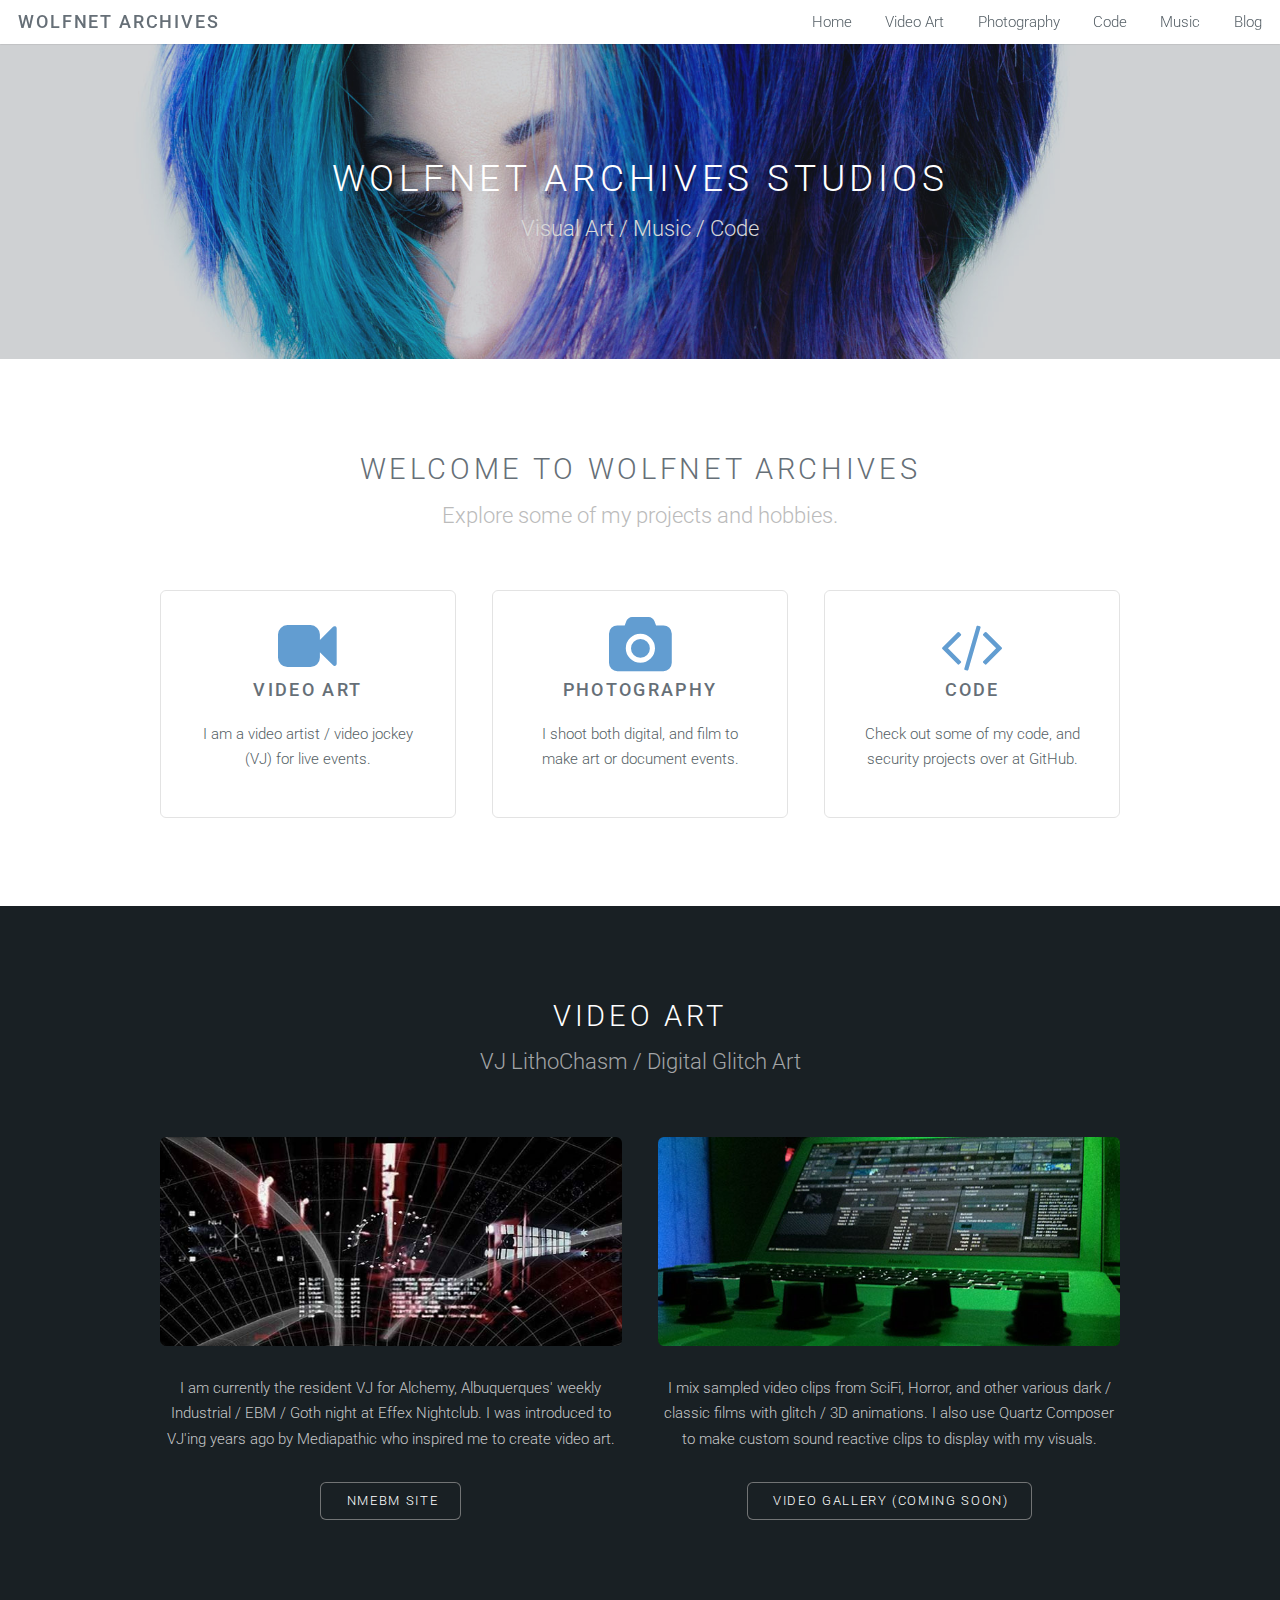
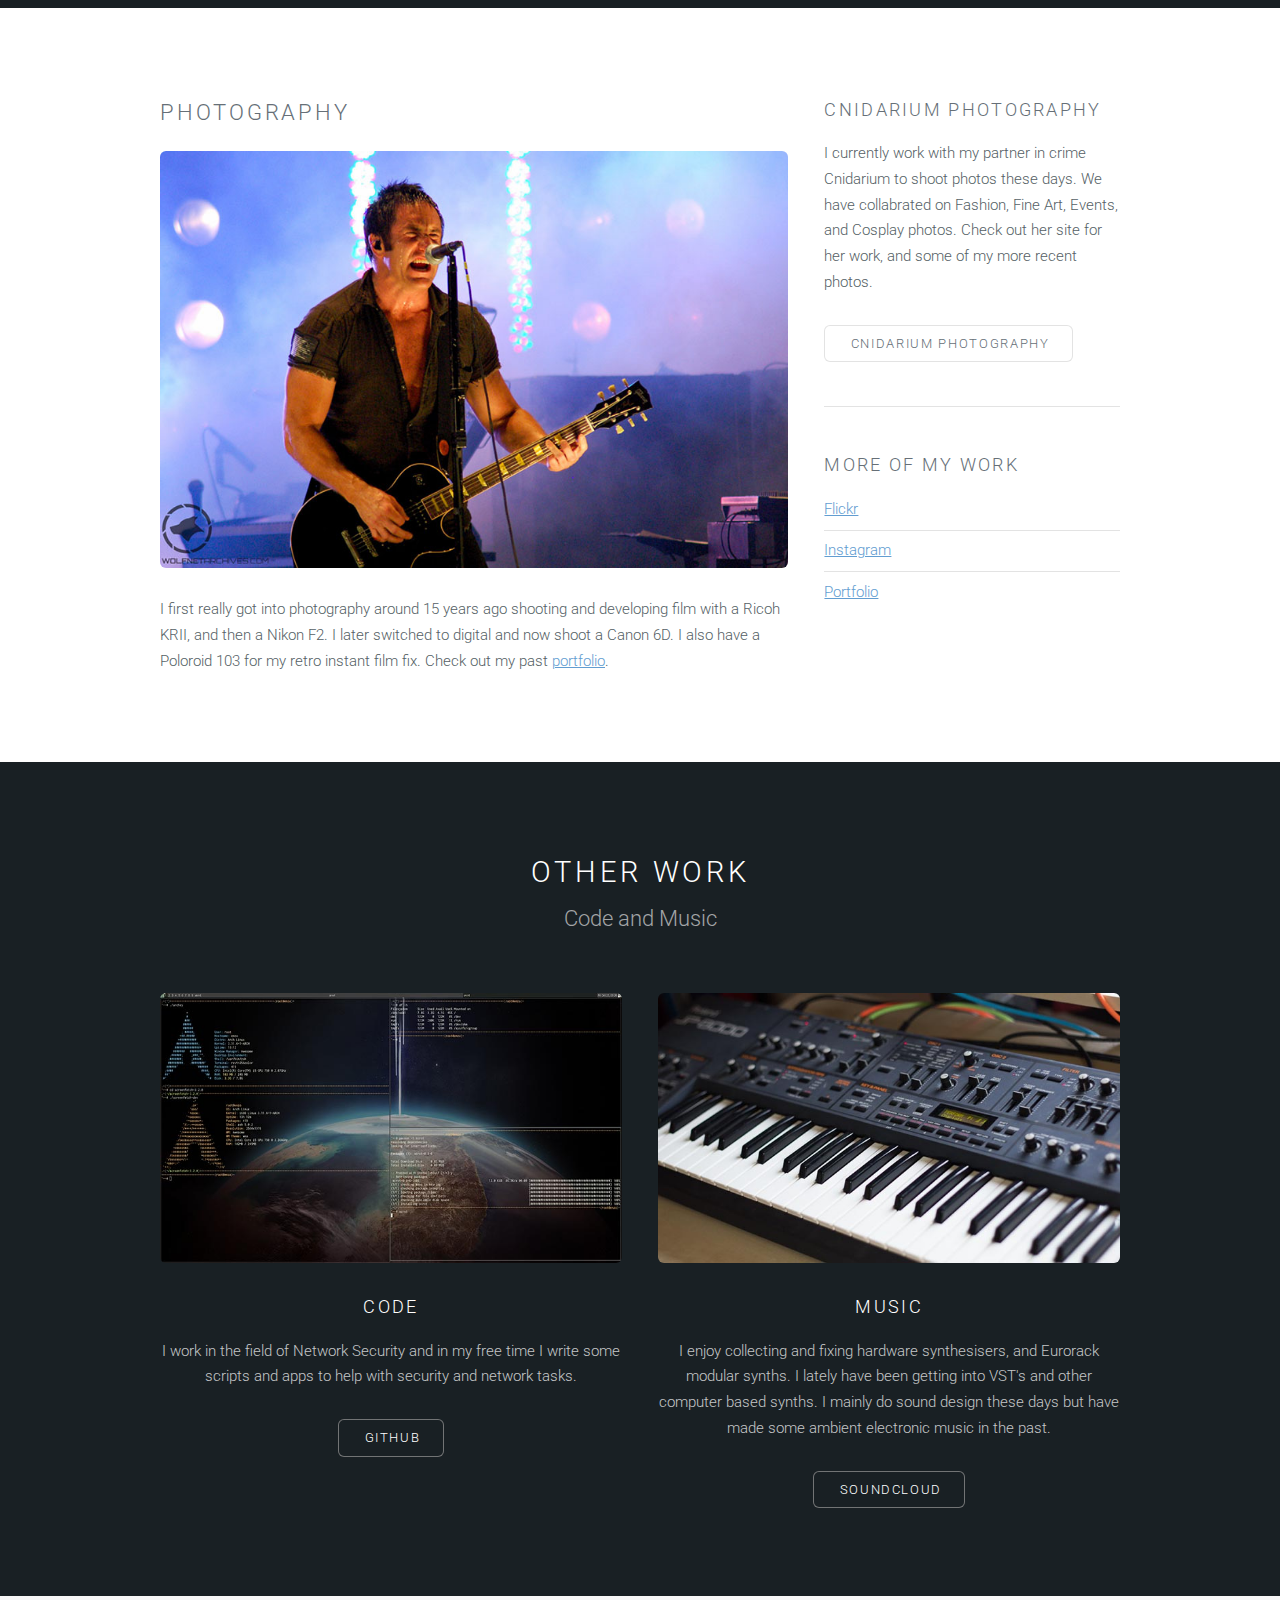
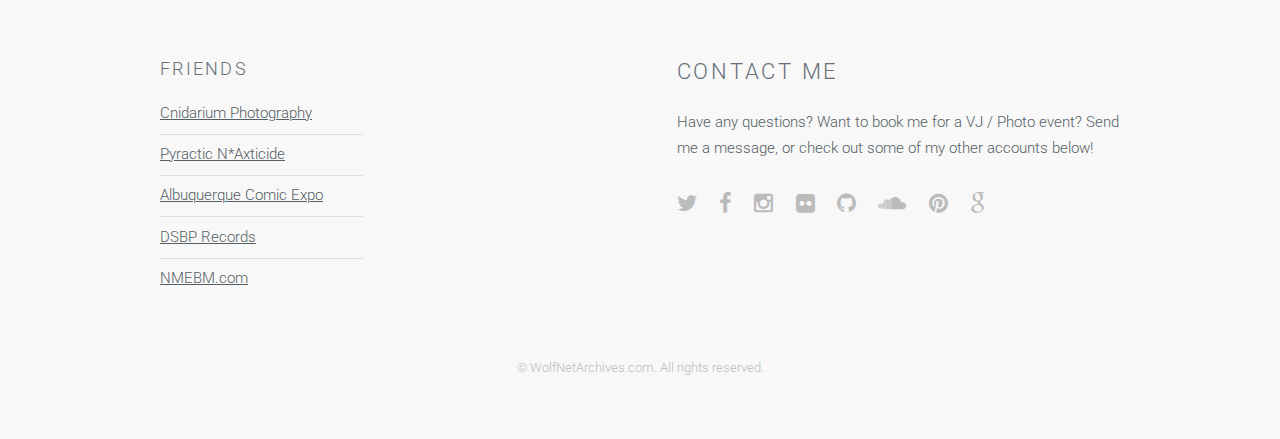
<file: index.html>
<!DOCTYPE HTML>
<html>
	<head>
		<title>WolfNet Archives Studios</title>
		<meta http-equiv="content-type" content="text/html; charset=utf-8" />
		<meta name="description" content="photography" />
		<meta name="keywords" content="photography" />
		<!--[if lte IE 8]><script src="js/html5shiv.js"></script><![endif]-->
		<script src="js/jquery.min.js"></script>
		<script src="js/skel.min.js"></script>
		<script src="js/skel-layers.min.js"></script>
		<script src="js/init.js"></script>
		<noscript>
			<link rel="stylesheet" href="css/skel.css" />
			<link rel="stylesheet" href="css/style.css" />
			<link rel="stylesheet" href="css/style-xlarge.css" />
		</noscript>
	</head>
	<body id="top">

		<!-- Header -->
			<header id="header" class="skel-layers-fixed">
				<h1><a href="#">WolfNet Archives</a></h1>
				<nav id="nav">
					<ul>
						<li><a href="#">Home</a></li>
						<li><a href="#two">Video Art</a></li>
						<li><a href="#three">Photography</a></li>
						<li><a href="#four">Code</a></li>
                        <li><a href="#four">Music</a></li>
						<li><a href="http://wolfnetarchives.blogspot.com/">Blog</a></li>
					</ul>
				</nav>
			</header>

		<!-- Banner -->
			<section id="banner">
				<div class="inner">
					<h2>WolfNet Archives Studios</h2>
					<p>Visual Art / Music / Code</p>
				</div>
			</section>

		<!-- One -->
			<section id="one" class="wrapper style1">
				<header class="major">
					<h2>WELCOME TO WOLFNET ARCHIVES</h2>
					<p>Explore some of my projects and hobbies.</p>
				</header>
				<div class="container">
					<div class="row">
						<div class="4u">
							<section class="special box">
								<a href="#two" class="icon fa-video-camera fa-4x"></a>
								<h3><b>Video Art</b></h3>
								<p>I am a video artist / video jockey (VJ) for live events.</p>
							</section>
						</div>
						<div class="4u">
							<section class="special box">
                                <a href="#three" class="icon fa-camera fa-4x"></a>
								<h3><b>Photography</b></h3>
								<p>I shoot both digital, and film to make art or document events.</p>
							</section>
						</div>
						<div class="4u">
							<section class="special box">
                                <a href="#four" class="icon fa-code fa-4x"></a>
								<h3><b>Code</b></h3>
								<p>Check out some of my code, and security projects over at GitHub.</p>
							</section>
						</div>
					</div>
				</div>
			</section>
			
		<!-- Two -->
			<section id="two" class="wrapper style2">
				<header class="major">
					<h2>Video Art</h2>
					<p>VJ LithoChasm / Digital Glitch Art</p>
				</header>
				<div class="container">
					<div class="row">
						<div class="6u">
							<section class="special">
								<a href="#" class="image fit"><img src="images/pic01.jpg" alt="" /></a>
								
								<p>I am currently the resident VJ for Alchemy, Albuquerques' weekly Industrial / EBM / Goth night at Effex Nightclub. I was introduced to VJ'ing years ago by Mediapathic who inspired me to create video art.</p>
								<ul class="actions">
									<li><a href="http://www.nmebm.com" class="button alt">NMEBM Site</a></li>
								</ul>
							</section>
						</div>
						<div class="6u">
							<section class="special">
								<a href="#" class="image fit"><img src="images/pic02.jpg" alt="" /></a>
								
								<p>I mix sampled video clips from SciFi, Horror, and other various dark / classic films with glitch / 3D animations. I also use Quartz Composer to make custom sound reactive clips to display with my visuals.</p>
								<ul class="actions">
									<li><a href="http://www.youtube.com" class="button alt">Video Gallery (coming soon)</a></li>
								</ul>
							</section>
						</div>
					</div>
				</div>
			</section>

		<!-- Three -->
			<section id="three" class="wrapper style1">
				<div class="container">
					<div class="row">
						<div class="8u">
							<section>
								<h2>Photography</h2>
								<a href="#" class="image fit"><img src="images/pic03.jpg" alt="" /></a>
								<p>I first really got into photography around 15 years ago shooting and developing film with a Ricoh KRII, and then a Nikon F2. I later switched to digital and now shoot a Canon 6D. I also have a Poloroid 103 for my retro instant film fix. Check out my past <a href="photo.html">portfolio</a>.</p>
							</section>
						</div>
						<div class="4u">
							<section>
								<h3>Cnidarium Photography</h3>
								<p>I currently work with my partner in crime Cnidarium to shoot photos these days. We have collabrated on Fashion, Fine Art, Events, and Cosplay photos. Check out her site for her work, and some of my more recent photos.</p>
								<ul class="actions">
									<li><a href="http://www.cnidarium.com" class="button alt">Cnidarium Photography</a></li>
								</ul>
							</section>
							<hr />
							<section>
								<h3>More of my work</h3>
								<ul class="alt">
									<li><a href="https://www.flickr.com/photos/lithochasm">Flickr</a></li>
									<li><a href="http://instagram.com/lithochasm/">Instagram</a></li>
                                    <li><a href="photo.html">Portfolio</a></li>
								</ul>
							</section>
						</div>
					</div>
				</div>
			</section>			
			
        		<!-- Four -->
			<section id="four" class="wrapper style2">
				<header class="major">
					<h2>Other Work</h2>
					<p>Code and Music</p>
				</header>
				<div class="container">
					<div class="row">
						<div class="6u">
							<section class="special">
								<a href="#" class="image fit"><img src="images/desk.jpg" alt="" /></a>
								<h3>Code</h3>
								<p>I work in the field of Network Security and in my free time I write some scripts and apps to help with security and network tasks.</p>
								<ul class="actions">
									<li><a href="https://github.com/lithochasm" class="button alt">Github</a></li>
								</ul>
							</section>
						</div>
						<div class="6u">
							<section class="special">
								<a href="#" class="image fit"><img src="images/studio.jpg" alt="" /></a>
								<h3>Music</h3>
								<p>I enjoy collecting and fixing hardware synthesisers, and Eurorack modular synths. I lately have been getting into VST's and other computer based synths. I mainly do sound design these days but have made some ambient electronic music in the past.</p>
								<ul class="actions">
									<li><a href="https://soundcloud.com/lithochasm" class="button alt">Soundcloud</a></li>
								</ul>
							</section>
						</div>
					</div>
				</div>
			</section>
        
		<!-- Footer -->
			<footer id="footer">
				<div class="container">
					<div class="row double">
						<div class="6u">
							<div class="row collapse-at-2">
								<div class="6u">
									<h3>Friends</h3>
									<ul class="alt">
										<li><a href="http://www.cnidarium.com">Cnidarium Photography</a></li>
										<li><a href="http://www.n-axtiweb.net/">Pyractic N*Axticide</a></li>
										<li><a href="https://www.facebook.com/abqcomicexpo">Albuquerque Comic Expo</a></li>
										<li><a href="http://dsbp.cx">DSBP Records</a></li>
                                        <li><a href="http://www.nmebm.com">NMEBM.com</a></li>
									</ul>
								</div>
								
							</div>
						</div>
						<div class="6u">
							<h2>Contact Me</h2>
							<p>Have any questions? Want to book me for a VJ / Photo event? Send me a message, or check out some of my other accounts below!</p>
							<ul class="icons">
								<li><a href="https://twitter.com/LithoChasm" class="icon fa-twitter"><span class="label">Twitter</span></a></li>
								<li><a href="https://www.facebook.com/WolfNetArchives" class="icon fa-facebook"><span class="label">Facebook</span></a></li>
								<li><a href="http://instagram.com/lithochasm/" class="icon fa-instagram"><span class="label">Instagram</span></a></li>
                                <li><a href="https://www.flickr.com/photos/lithochasm" class="icon fa-flickr"><span class="label">Flickr</span></a></li>
								<li><a href="https://github.com/lithochasm" class="icon fa-github"><span class="label">Github</span></a></li>
                                <li><a href="https://soundcloud.com/lithochasm" class="icon fa-soundcloud"><span class="label">SoundCloud</span></a></li>
								<li><a href="http://www.pinterest.com/wolfnetarchives/" class="icon fa-pinterest"><span class="label">Pinterest</span></a></li>
                                <li><a href="http://wolfnetarchives.blogspot.com/" class="icon fa-google"><span class="label">Blogger</span></a></li>
                        
							</ul>
						</div>
					</div>
					<ul class="copyright">
						<li>&copy; WolfNetArchives.com. All rights reserved.</li>
					</ul>
				</div>
			</footer>

	</body>
</html>
<!--
	Ion by TEMPLATED
	templated.co @templatedco
	Released for free under the Creative Commons Attribution 3.0 license (templated.co/license)
-->
</file>
<file: css/style-xlarge.css>
/*
	Ion by TEMPLATED
	templated.co @templatedco
	Released for free under the Creative Commons Attribution 3.0 license (templated.co/license)
*/

/* Basic */

	body, input, select, textarea {
		font-size: 12pt;
	}

/* Banner */

	#banner {
		padding: 9em 0;
	}
</file>
<file: css/skel.css>
/* Resets (http://meyerweb.com/eric/tools/css/reset/ | v2.0 | 20110126 | License: none (public domain)) */

	html,body,div,span,applet,object,iframe,h1,h2,h3,h4,h5,h6,p,blockquote,pre,a,abbr,acronym,address,big,cite,code,del,dfn,em,img,ins,kbd,q,s,samp,small,strike,strong,sub,sup,tt,var,b,u,i,center,dl,dt,dd,ol,ul,li,fieldset,form,label,legend,table,caption,tbody,tfoot,thead,tr,th,td,article,aside,canvas,details,embed,figure,figcaption,footer,header,hgroup,menu,nav,output,ruby,section,summary,time,mark,audio,video{margin:0;padding:0;border:0;font-size:100%;font:inherit;vertical-align:baseline;}article,aside,details,figcaption,figure,footer,header,hgroup,menu,nav,section{display:block;}body{line-height:1;}ol,ul{list-style:none;}blockquote,q{quotes:none;}blockquote:before,blockquote:after,q:before,q:after{content:'';content:none;}table{border-collapse:collapse;border-spacing:0;}body{-webkit-text-size-adjust:none}

/* Box Model */

	*, *:before, *:after {
		-moz-box-sizing: border-box;
		-webkit-box-sizing: border-box;
		box-sizing: border-box;
	}

/* Container */

	body {
		/* min-width: (containers) */
		min-width: 1200px;
	}

	.container {
		margin-left: auto;
		margin-right: auto;
		
		/* width: (containers) */
		width: 1200px;
	}

	/* Modifiers */
	
		.container.small {
			/* width: (containers) * 0.75; */
			width: 900px;
		}

		.container.big {
			width: 100%;

			/* max-width: (containers) * 1.25; */
			max-width: 1500px;

			/* min-width: (containers); */
			min-width: 1200px;
		}

/* Grid */

	.\31 2u { width: 100% }
	.\31 1u { width: 91.6666666667% }
	.\31 0u { width: 83.3333333333% }
	.\39 u { width: 75% }
	.\38 u { width: 66.6666666667% }
	.\37 u { width: 58.3333333333% }
	.\36 u { width: 50% }
	.\35 u { width: 41.6666666667% }
	.\34 u { width: 33.3333333333% }
	.\33 u { width: 25% }
	.\32 u { width: 16.6666666667% }
	.\31 u { width: 8.3333333333% }
	.\-11u { margin-left: 91.6666666667% }
	.\-10u { margin-left: 83.3333333333% }
	.\-9u { margin-left: 75% }
	.\-8u { margin-left: 66.6666666667% }
	.\-7u { margin-left: 58.3333333333% }
	.\-6u { margin-left: 50% }
	.\-5u { margin-left: 41.6666666667% }
	.\-4u { margin-left: 33.3333333333% }
	.\-3u { margin-left: 25% }
	.\-2u { margin-left: 16.6666666667% }
	.\-1u { margin-left: 8.3333333333% }

	/* Rows */

		.row > * {
			float: left;
		}

		.row:after {
			content: '';
			display: block;
			clear: both;
			height: 0;
		}

		.row:first-child > * {
			padding-top: 0 !important;
		}

		.row.uniform > * > :first-child {
			margin-top: 0;
		}

		.row.uniform > * > :last-child {
			margin-bottom: 0;
		}

		/* Normal */

			.row > * {
				/* padding-left: (gutters.vertical) */
				padding-left: 4em;
			}

			.row + .row > * {
				/* padding: (gutters.horizontal) 0 0 (gutters.vertical) */
				padding: 0 0 0 4em;
			}

			.row {
				/* margin-left: -(gutters.vertical) */
				margin-left: -4em;
			}

			.row + .row.uniform > * {
				/* padding: (gutters.vertical) 0 0 (gutters.vertical) */
				padding: 4em 0 0 4em;
			}

		/* Flush */

			.row.flush > * {
				padding-left: 0;
			}

			.row + .row.flush > * {
				padding: 0;
			}

			.row.flush {
				margin-left: 0;
			}

			.row + .row.uniform.flush > * {
				padding: 0;
			}

		/* Quarter */

			.row.quarter > * {
				/* padding-left: (gutters.vertical * 0.25) */
				padding-left: 1em;
			}

			.row + .row.quarter > * {
				/* padding: (gutters.horizontal * 0.25) 0 0 (gutters.vertical * 0.25) */
				padding: 0 0 0 1em;
			}

			.row.quarter {
				/* margin-left: -(gutters.vertical * 0.25) */
				margin-left: -1em;
			}

			.row + .row.uniform.quarter > * {
				/* padding: (gutters.vertical * 0.25) 0 0 (gutters.vertical * 0.25) */
				padding: 1em 0 0 1em;
			}

		/* Half */

			.row.half > * {
				/* padding-left: (gutters.vertical * 0.5) */
				padding-left: 2em;
			}

			.row + .row.half > * {
				/* padding: (gutters.horizontal * 0.5) 0 0 (gutters.vertical * 0.5) */
				padding: 0 0 0 2em;
			}

			.row.half {
				/* margin-left: -(gutters.vertical * 0.5) */
				margin-left: -2em;
			}

			.row + .row.uniform.half > * {
				/* padding: (gutters.vertical * 0.5) 0 0 (gutters.vertical * 0.5) */
				padding: 2em 0 0 2em;
			}

		/* One and (a) Half */

			.row.oneandhalf > * {
				/* padding-left: (gutters.vertical * 1.5) */
				padding-left: 6em;
			}

			.row + .row.oneandhalf > * {
				/* padding: (gutters.horizontal * 1.5) 0 0 (gutters.vertical * 1.5) */
				padding: 0 0 0 6em;
			}

			.row.oneandhalf {
				/* margin-left: -(gutters.vertical * 1.5) */
				margin-left: -6em;
			}

			.row + .row.uniform.oneandhalf > * {
				/* padding: (gutters.vertical * 1.5) 0 0 (gutters.vertical * 1.5) */
				padding: 6em 0 0 6em;
			}

		/* Double */

			.row.double > * {
				/* padding-left: (gutters.vertical * 2) */
				padding-left: 8em;
			}

			.row + .row.double > * {
				/* padding: (gutters.horizontal * 2) 0 0 (gutters.vertical * 2) */
				padding: 0 0 0 8em;
			}

			.row.double {
				/* margin-left: -(gutters.vertical * 2) */
				margin-left: -8em;
			}

			.row + .row.uniform.double > * {
				/* padding: (gutters.vertical * 2) 0 0 (gutters.vertical * 2) */
				padding: 8em 0 0 8em;
			}
</file>
<file: css/style.css>
@charset "UTF-8";
@import url(font-awesome.min.css);
@import url("http://fonts.googleapis.com/css?family=Roboto:500,300");

/*
	Ion by TEMPLATED
	templated.co @templatedco
	Released for free under the Creative Commons Attribution 3.0 license (templated.co/license)
*/

/* Basic */

	body {
		background: #fff;
	}

	body, input, select, textarea {
		color: #555f66;
		font-family: "Roboto", Helvetica, sans-serif;
		font-size: 14pt;
		font-weight: 300;
		line-height: 1.75em;
	}

	a {
		color: #629DD1;
		text-decoration: underline;
	}

		a:hover {
			text-decoration: none;
		}

	strong, b {
		color: #666f77;
		font-weight: 500;
	}

	em, i {
		font-style: italic;
	}

	p {
		margin: 0 0 2em 0;
	}

	h1, h2, h3, h4, h5, h6 {
		color: #666f77;
		font-weight: 300;
		line-height: 1em;
		margin: 0 0 1em 0;
		text-transform: uppercase;
		letter-spacing: 0.125em;
	}

		h1 a, h2 a, h3 a, h4 a, h5 a, h6 a {
			color: inherit;
			text-decoration: none;
		}

	h2 {
		font-size: 1.5em;
		line-height: 1.5em;
	}

	h3 {
		font-size: 1.25em;
		line-height: 1.5em;
	}

	h4 {
		font-size: 1em;
		line-height: 1.5em;
	}

	h5 {
		font-size: 0.9em;
		line-height: 1.5em;
	}

	h6 {
		font-size: 0.7em;
		line-height: 1.5em;
	}

	sub {
		font-size: 0.8em;
		position: relative;
		top: 0.5em;
	}

	sup {
		font-size: 0.8em;
		position: relative;
		top: -0.5em;
	}

	hr {
		border: 0;
		border-bottom: solid 1px rgba(144, 144, 144, 0.25);
		margin: 3em 0;
	}

		hr.major {
			margin: 2em 0 5em 0;
		}

	blockquote {
		border-left: solid 4px rgba(144, 144, 144, 0.25);
		font-style: italic;
		margin: 0 0 2em 0;
		padding: 0.5em 0 0.5em 2em;
	}

	code {
		background: rgba(144, 144, 144, 0.075);
		border-radius: 6px;
		border: solid 1px rgba(144, 144, 144, 0.25);
		font-family: "Courier New", monospace;
		font-size: 0.9em;
		margin: 0 0.25em;
		padding: 0.25em 0.65em;
	}

	pre {
		-webkit-overflow-scrolling: touch;
		font-family: "Courier New", monospace;
		font-size: 0.9em;
		margin: 0 0 2em 0;
		overflow-x: auto;
	}

		pre code {
			display: block;
			line-height: 1.75em;
			padding: 1em 1.5em;
		}

	.align-left {
		text-align: left;
	}

	.align-center {
		text-align: center;
	}

	.align-right {
		text-align: right;
	}

/* Section/Article */

	section.special, article.special {
		text-align: center;
	}

	header p {
		color: #bbb;
		position: relative;
		margin: 0 0 1.5em 0;
	}

	header h2 + p {
		font-size: 1.25em;
		margin-top: -1em;
		line-height: 1.5em;
	}

	header h3 + p {
		font-size: 1.1em;
		margin-top: -0.85em;
		line-height: 1.5em;
	}

	header h4 + p,
	header h5 + p,
	header h6 + p {
		font-size: 0.9em;
		margin-top: -0.75em;
		line-height: 1.5em;
	}

	header.major {
		text-align: center;
		margin: 0 0 4em 0;
	}

		header.major h2 {
			font-size: 2em;
		}

		header.major h2 + p {
			font-size: 1.5em;
			margin: -1em 0 2em 0;
		}

/* Form */

	form {
		margin: 0 0 2em 0;
	}

	label {
		color: #666f77;
		display: block;
		font-size: 0.9em;
		font-weight: 500;
		margin: 0 0 1em 0;
	}

	input[type="text"],
	input[type="password"],
	input[type="email"],
	select,
	textarea {
		-moz-appearance: none;
		-webkit-appearance: none;
		-o-appearance: none;
		-ms-appearance: none;
		appearance: none;
		background: rgba(144, 144, 144, 0.075);
		border-radius: 6px;
		border: none;
		border: solid 1px rgba(144, 144, 144, 0.25);
		color: inherit;
		display: block;
		outline: 0;
		padding: 0 1em;
		text-decoration: none;
		width: 100%;
	}

		input[type="text"]:invalid,
		input[type="password"]:invalid,
		input[type="email"]:invalid,
		select:invalid,
		textarea:invalid {
			box-shadow: none;
		}

		input[type="text"]:focus,
		input[type="password"]:focus,
		input[type="email"]:focus,
		select:focus,
		textarea:focus {
			border-color: #629DD1;
			box-shadow: 0 0 0 1px #629DD1;
		}

	.select-wrapper {
		text-decoration: none;
		display: block;
		position: relative;
	}

		.select-wrapper:before {
			content: "";
			-moz-osx-font-smoothing: grayscale;
			-webkit-font-smoothing: antialiased;
			font-family: FontAwesome;
			font-style: normal;
			font-weight: normal;
			text-transform: none !important;
		}

		.select-wrapper:before {
			color: rgba(144, 144, 144, 0.25);
			display: block;
			height: 2.75em;
			line-height: 2.75em;
			pointer-events: none;
			position: absolute;
			right: 0;
			text-align: center;
			top: 0;
			width: 2.75em;
		}

		.select-wrapper select::-ms-expand {
			display: none;
		}

	input[type="text"],
	input[type="password"],
	input[type="email"],
	select {
		height: 2.75em;
	}

	textarea {
		padding: 0.75em 1em;
	}

	input[type="checkbox"],
	input[type="radio"] {
		-moz-appearance: none;
		-webkit-appearance: none;
		-o-appearance: none;
		-ms-appearance: none;
		appearance: none;
		display: block;
		float: left;
		margin-right: -2em;
		opacity: 0;
		width: 1em;
		z-index: -1;
	}

		input[type="checkbox"] + label,
		input[type="radio"] + label {
			text-decoration: none;
			color: #555f66;
			cursor: pointer;
			display: inline-block;
			font-size: 1em;
			font-weight: 300;
			padding-left: 2.4em;
			padding-right: 0.75em;
			position: relative;
		}

			input[type="checkbox"] + label:before,
			input[type="radio"] + label:before {
				-moz-osx-font-smoothing: grayscale;
				-webkit-font-smoothing: antialiased;
				font-family: FontAwesome;
				font-style: normal;
				font-weight: normal;
				text-transform: none !important;
			}

			input[type="checkbox"] + label:before,
			input[type="radio"] + label:before {
				background: rgba(144, 144, 144, 0.075);
				border-radius: 6px;
				border: solid 1px rgba(144, 144, 144, 0.25);
				content: '';
				display: inline-block;
				height: 1.65em;
				left: 0;
				line-height: 1.58125em;
				position: absolute;
				text-align: center;
				top: 0;
				width: 1.65em;
			}

		input[type="checkbox"]:checked + label:before,
		input[type="radio"]:checked + label:before {
			background: #192024;
			border-color: #192024;
			color: #ffffff;
			content: '\f00c';
		}

		input[type="checkbox"]:focus + label:before,
		input[type="radio"]:focus + label:before {
			border-color: #629DD1;
			box-shadow: 0 0 0 1px #629DD1;
		}

	input[type="checkbox"] + label:before {
		border-radius: 6px;
	}

	input[type="radio"] + label:before {
		border-radius: 100%;
	}

	::-webkit-input-placeholder {
		color: #bbb !important;
		opacity: 1.0;
	}

	:-moz-placeholder {
		color: #bbb !important;
		opacity: 1.0;
	}

	::-moz-placeholder {
		color: #bbb !important;
		opacity: 1.0;
	}

	:-ms-input-placeholder {
		color: #bbb !important;
		opacity: 1.0;
	}

	.formerize-placeholder {
		color: #bbb !important;
		opacity: 1.0;
	}

/* Box */

	.box {
		border-radius: 6px;
		border: solid 1px rgba(144, 144, 144, 0.25);
		margin-bottom: 2em;
		padding: 3em 2em;
	}

		.box > :last-child,
		.box > :last-child > :last-child,
		.box > :last-child > :last-child > :last-child {
			margin-bottom: 0;
		}

		.box.alt {
			border: 0;
			border-radius: 0;
			padding: 0;
		}

/* Icon */

	.icon {
		text-decoration: none;
		border-bottom: none;
		position: relative;
	}

		.icon:before {
			-moz-osx-font-smoothing: grayscale;
			-webkit-font-smoothing: antialiased;
			font-family: FontAwesome;
			font-style: normal;
			font-weight: normal;
			text-transform: none !important;
		}

		.icon > .label {
			display: none;
		}

		.icon.major {
			display: inline-block;
			margin: 0 0 1.25em 0;
			color: #ffffff;
			background: #629DD1;
			width: 3em;
			height: 3em;
			font-size: 2em;
			text-align: center;
			line-height: 3em;
			border-radius: 100%;
			box-shadow: 0 0 0 10px #fff, 0 0 0 11px rgba(144, 144, 144, 0.25);
		}

/* Image */

	.image {
		border-radius: 6px;
		border: 0;
		display: inline-block;
		position: relative;
	}

		.image img {
			border-radius: 6px;
			display: block;
		}

		.image.left {
			float: left;
			padding: 0 1.5em 1em 0;
			top: 0.25em;
		}

		.image.right {
			float: right;
			padding: 0 0 1em 1.5em;
			top: 0.25em;
		}

		.image.fit {
			display: block;
			margin: 0 0 2em 0;
			width: 100%;
		}

			.image.fit img {
				display: block;
				width: 100%;
			}

/* List */

	ol {
		list-style: decimal;
		margin: 0 0 2em 0;
		padding-left: 1.25em;
	}

		ol li {
			padding-left: 0.25em;
		}

	ul {
		list-style: disc;
		margin: 0 0 2em 0;
		padding-left: 1em;
	}

		ul li {
			padding-left: 0.5em;
		}

		ul.alt {
			list-style: none;
			padding-left: 0;
		}

			ul.alt li {
				border-top: solid 1px rgba(144, 144, 144, 0.25);
				padding: 0.5em 0;
			}

				ul.alt li:first-child {
					border-top: 0;
					padding-top: 0;
				}

		ul.icons {
			cursor: default;
			list-style: none;
			padding-left: 0;
		}

			ul.icons li {
				display: inline-block;
				padding: 0 1.25em 0 0;
			}

				ul.icons li:last-child {
					padding-right: 0;
				}

				ul.icons li .icon:before {
					font-size: 1.5em;
				}

		ul.actions {
			cursor: default;
			list-style: none;
			padding-left: 0;
		}

			ul.actions li {
				display: inline-block;
				padding: 0 1em 0 0;
				vertical-align: middle;
			}

				ul.actions li:last-child {
					padding-right: 0;
				}

			ul.actions.small li {
				padding: 0 0.5em 0 0;
			}

			ul.actions.vertical li {
				display: block;
				padding: 1em 0 0 0;
			}

				ul.actions.vertical li:first-child {
					padding-top: 0;
				}

				ul.actions.vertical li > * {
					margin-bottom: 0;
				}

			ul.actions.vertical.small li {
				padding: 0.5em 0 0 0;
			}

				ul.actions.vertical.small li:first-child {
					padding-top: 0;
				}

			ul.actions.fit {
				display: table;
				margin-left: -1em;
				padding: 0;
				table-layout: fixed;
				width: calc(100% + 1em);
			}

				ul.actions.fit li {
					display: table-cell;
					padding: 0 0 0 1em;
				}

					ul.actions.fit li > * {
						margin-bottom: 0;
					}

				ul.actions.fit.small {
					margin-left: -0.5em;
					width: calc(100% + 0.5em);
				}

					ul.actions.fit.small li {
						padding: 0 0 0 0.5em;
					}

	dl {
		margin: 0 0 2em 0;
	}

/* Table */

	.table-wrapper {
		-webkit-overflow-scrolling: touch;
		overflow-x: auto;
	}

	table {
		margin: 0 0 2em 0;
		width: 100%;
	}

		table tbody tr {
			border: solid 1px rgba(144, 144, 144, 0.25);
			border-left: 0;
			border-right: 0;
		}

			table tbody tr:nth-child(2n + 1) {
				background-color: rgba(144, 144, 144, 0.075);
			}

		table td {
			padding: 0.75em 0.75em;
		}

		table th {
			color: #666f77;
			font-size: 0.9em;
			font-weight: 500;
			padding: 0 0.75em 0.75em 0.75em;
			text-align: left;
		}

		table thead {
			border-bottom: solid 2px rgba(144, 144, 144, 0.25);
		}

		table tfoot {
			border-top: solid 2px rgba(144, 144, 144, 0.25);
		}

		table.alt {
			border-collapse: separate;
		}

			table.alt tbody tr td {
				border: solid 1px rgba(144, 144, 144, 0.25);
				border-left-width: 0;
				border-top-width: 0;
			}

				table.alt tbody tr td:first-child {
					border-left-width: 1px;
				}

			table.alt tbody tr:first-child td {
				border-top-width: 1px;
			}

			table.alt thead {
				border-bottom: 0;
			}

			table.alt tfoot {
				border-top: 0;
			}

/* Button */

	input[type="submit"],
	input[type="reset"],
	input[type="button"],
	.button {
		-moz-appearance: none;
		-webkit-appearance: none;
		-o-appearance: none;
		-ms-appearance: none;
		appearance: none;
		-moz-transition: background-color 0.2s ease-in-out, color 0.2s ease-in-out;
		-webkit-transition: background-color 0.2s ease-in-out, color 0.2s ease-in-out;
		-o-transition: background-color 0.2s ease-in-out, color 0.2s ease-in-out;
		-ms-transition: background-color 0.2s ease-in-out, color 0.2s ease-in-out;
		transition: background-color 0.2s ease-in-out, color 0.2s ease-in-out;
		background-color: #192024;
		border-radius: 6px;
		border: 0;
		color: #ffffff !important;
		cursor: pointer;
		display: inline-block;
		font-weight: 300;
		text-transform: uppercase;
		letter-spacing: 0.125em;
		font-size: 0.9em;
		height: 2.85em;
		line-height: 2.85em;
		padding: 0 1.75em;
		text-align: center;
		text-decoration: none;
		white-space: nowrap;
		text-indent: 0.25em;
	}

		input[type="submit"]:hover,
		input[type="reset"]:hover,
		input[type="button"]:hover,
		.button:hover {
			background-color: #232d33;
		}

		input[type="submit"]:active,
		input[type="reset"]:active,
		input[type="button"]:active,
		.button:active {
			background-color: #0f1315;
		}

		input[type="submit"].icon,
		input[type="reset"].icon,
		input[type="button"].icon,
		.button.icon {
			padding-left: 1.35em;
		}

			input[type="submit"].icon:before,
			input[type="reset"].icon:before,
			input[type="button"].icon:before,
			.button.icon:before {
				margin-right: 0.5em;
			}

		input[type="submit"].fit,
		input[type="reset"].fit,
		input[type="button"].fit,
		.button.fit {
			display: block;
			margin: 0 0 1em 0;
			width: 100%;
		}

		input[type="submit"].small,
		input[type="reset"].small,
		input[type="button"].small,
		.button.small {
			font-size: 0.7em;
		}

		input[type="submit"].big,
		input[type="reset"].big,
		input[type="button"].big,
		.button.big {
			font-size: 1.2em;
			height: 2.65em;
			line-height: 2.65em;
		}

		input[type="submit"].alt,
		input[type="reset"].alt,
		input[type="button"].alt,
		.button.alt {
			background-color: transparent;
			box-shadow: inset 0 0 0 1px rgba(144, 144, 144, 0.25);
			color: #666f77 !important;
		}

			input[type="submit"].alt:hover,
			input[type="reset"].alt:hover,
			input[type="button"].alt:hover,
			.button.alt:hover {
				background-color: rgba(144, 144, 144, 0.075);
			}

			input[type="submit"].alt:active,
			input[type="reset"].alt:active,
			input[type="button"].alt:active,
			.button.alt:active {
				background-color: rgba(144, 144, 144, 0.2);
			}

			input[type="submit"].alt.icon:before,
			input[type="reset"].alt.icon:before,
			input[type="button"].alt.icon:before,
			.button.alt.icon:before {
				color: #bbb;
			}

		input[type="submit"].special,
		input[type="reset"].special,
		input[type="button"].special,
		.button.special {
			background-color: #629DD1;
			color: #ffffff !important;
		}

			input[type="submit"].special:hover,
			input[type="reset"].special:hover,
			input[type="button"].special:hover,
			.button.special:hover {
				background-color: #76a9d7;
			}

			input[type="submit"].special:active,
			input[type="reset"].special:active,
			input[type="button"].special:active,
			.button.special:active {
				background-color: #4e91cb;
			}

		input[type="submit"].disabled, input[type="submit"]:disabled,
		input[type="reset"].disabled,
		input[type="reset"]:disabled,
		input[type="button"].disabled,
		input[type="button"]:disabled,
		.button.disabled,
		.button:disabled {
			background-color: #555f66 !important;
			box-shadow: inset 0 -0.15em 0 0 rgba(0, 0, 0, 0.15);
			color: #fff !important;
			cursor: default;
			opacity: 0.25;
		}

/* Wrapper */

	.wrapper {
		padding: 6em 0 4em 0;
	}

		.wrapper.style1 {
			background: #fff;
			color: #555f66;
		}

		.wrapper.style2 {
			background: #192024;
			color: #c5c7c8;
		}

			.wrapper.style2 h2, .wrapper.style2 h3, .wrapper.style2 h4, .wrapper.style2 h5, .wrapper.style2 h6 {
				color: #ffffff;
			}

			.wrapper.style2 header p {
				color: #a3a5a7;
			}

			.wrapper.style2 .button.alt {
				box-shadow: inset 0 0 0 1px rgba(144, 144, 144, 0.75);
				color: #ffffff !important;
			}

				.wrapper.style2 .button.alt:hover {
					background-color: rgba(144, 144, 144, 0.275);
				}

				.wrapper.style2 .button.alt:active {
					background-color: rgba(144, 144, 144, 0.4);
				}

				.wrapper.style2 .button.alt.icon:before {
					color: #a3a5a7;
				}

/* Header */

	#skel-layers-wrapper {
		padding-top: 3em;
	}

	#header {
		background: #fff;
		color: #555f66;
		cursor: default;
		height: 3em;
		left: 0;
		line-height: 3em;
		position: fixed;
		top: 0;
		width: 100%;
		z-index: 10000;
		box-shadow: 0 0 0.1em 0 rgba(0, 0, 0, 0.25);
	}

		#header h1 {
			color: #666f77;
			font-weight: 500;
			height: inherit;
			left: 1.25em;
			line-height: inherit;
			margin: 0;
			padding: 0;
			position: absolute;
			top: 0;
		}

			#header h1 a {
				font-size: 1.25em;
			}

		#header nav {
			height: inherit;
			line-height: inherit;
			position: absolute;
			right: 1.25em;
			top: 0;
			vertical-align: middle;
		}

			#header nav > ul {
				list-style: none;
				margin: 0;
				padding-left: 0;
			}

				#header nav > ul > li {
					border-radius: 6px;
					display: inline-block;
					margin-left: 2em;
					padding-left: 0;
				}

					#header nav > ul > li a {
						-moz-transition: color 0.2s ease-in-out;
						-webkit-transition: color 0.2s ease-in-out;
						-o-transition: color 0.2s ease-in-out;
						-ms-transition: color 0.2s ease-in-out;
						transition: color 0.2s ease-in-out;
						color: #555f66;
						display: inline-block;
						text-decoration: none;
					}

						#header nav > ul > li a:hover {
							color: #629DD1;
						}

					#header nav > ul > li:first-child {
						margin-left: 0;
					}

					#header nav > ul > li .button {
						height: 2.25em;
						line-height: 2.25em;
						margin-bottom: 0;
						padding: 0 1em;
						position: relative;
						top: -0.075em;
						vertical-align: middle;
					}

		#header .container {
			position: relative;
		}

			#header .container h1 {
				left: 0;
			}

			#header .container nav {
				right: 0;
			}

/* Banner */

	#banner {
		background-color: #666666;
		background-image: url("../images/banner.jpg");
		background-size: cover;
		background-position: center center;
		background-repeat: no-repeat;
		color: #d8d8d8;
		padding: 14em 0;
		text-align: center;
		position: relative;
	}

		#banner:before {
			content: '';
			position: absolute;
			left: 0;
			top: 0;
			width: 100%;
			height: 100%;
			background: rgba(64, 72, 80, 0.25);
		}

		#banner .inner {
			position: relative;
			z-index: 1;
		}

			#banner .inner :last-child {
				margin-bottom: 0;
			}

		#banner h2, #banner h3, #banner h4, #banner h5, #banner h6 {
			color: #ffffff;
		}

		#banner .button.alt {
			box-shadow: inset 0 0 0 1px rgba(144, 144, 144, 0.75);
			color: #ffffff !important;
		}

			#banner .button.alt:hover {
				background-color: rgba(144, 144, 144, 0.275);
			}

			#banner .button.alt:active {
				background-color: rgba(144, 144, 144, 0.4);
			}

			#banner .button.alt.icon:before {
				color: #c1c1c1;
			}

		#banner .button {
			min-width: 12em;
		}

		#banner h2 {
			font-size: 3.5em;
			line-height: 1em;
			margin: 0 0 0.5em 0;
			padding: 0;
		}

		#banner p {
			font-size: 1.5em;
			margin-bottom: 2em;
		}

			#banner p a {
				color: #ffffff;
				text-decoration: none;
			}

/* Footer */

	#footer {
		background: #f8f8f8;
		padding: 4em 0 6em 0;
	}

		#footer a {
			color: inherit;
		}

		#footer .copyright {
			color: #bbb;
			font-size: 0.9em;
			margin: 2em 0 0 0;
			padding: 0;
			text-align: center;
		}

			#footer .copyright li {
				border-left: solid 1px rgba(144, 144, 144, 0.25);
				display: inline-block;
				list-style: none;
				margin-left: 1.5em;
				padding-left: 1.5em;
			}

				#footer .copyright li:first-child {
					border-left: 0;
					margin-left: 0;
					padding-left: 0;
				}

		#footer .icons a {
			color: #bbb;
		}
</file>
